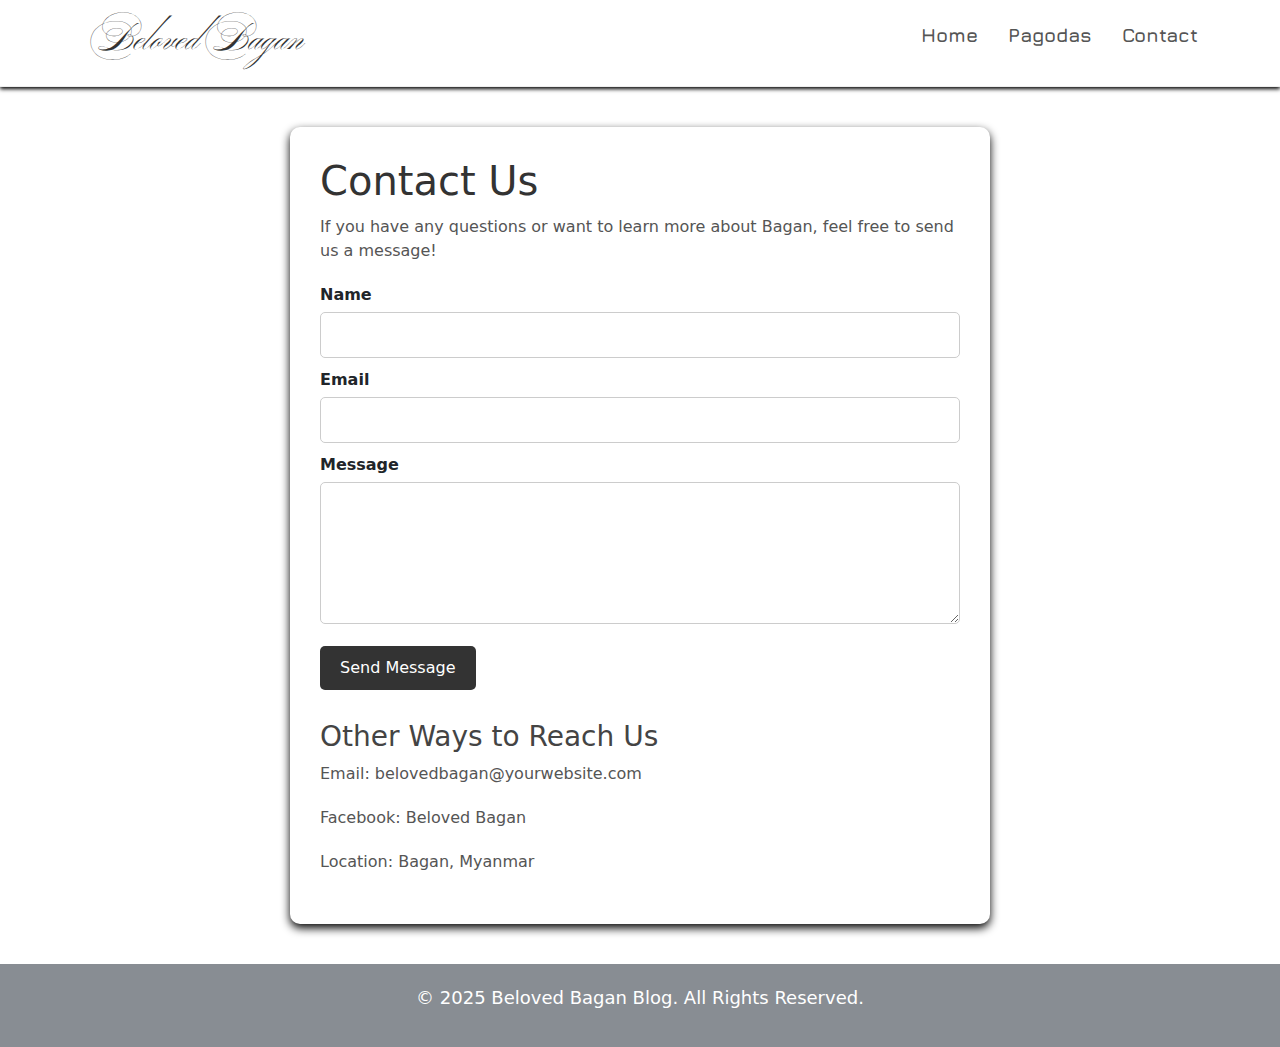
<file: contactus.html>
<!DOCTYPE html>
<html lang="en">
<head>
    <meta charset="UTF-8">
    <meta name="viewport" content="width=device-width, initial-scale=1.0">
    <title>Contact Us</title>
    <link rel="icon" type="image/icon" href="favicon.ico">
    <link rel="stylesheet" href="bagan.css">
   <link href="https://cdn.jsdelivr.net/npm/bootstrap@5.0.2/dist/css/bootstrap.min.css" rel="stylesheet">
    <!-- font -->
    <link rel="preconnect" href="https://fonts.googleapis.com">
    <link rel="preconnect" href="https://fonts.gstatic.com" crossorigin>
    <link href="https://fonts.googleapis.com/css2?family=Ballet:opsz@16..72&family=Bodoni+Moda+SC:ital,opsz,wght@0,6..96,400..900;1,6..96,400..900&family=Corben:wght@400;700&family=Croissant+One&family=Italianno&family=Jura:wght@300..700&family=Montserrat+Alternates:ital,wght@0,100;0,200;0,300;0,400;0,500;0,600;0,700;0,800;0,900;1,100;1,200;1,300;1,400;1,500;1,600;1,700;1,800;1,900&family=Overlock:ital,wght@0,400;0,700;0,900;1,400;1,700;1,900&family=Poiret+One&display=swap" rel="stylesheet">    
    <!-- font -->
     <style>
      body{
        visibility: hidden;
      }
    </style>
    <script>
      window.onload = () =>{
        document.body.style.visibility = 'visible';
      };
    </script>
  </head>
<body>
  <nav class="navbar">
      <div class="container">
        <!-- Logo -->
        <div class="logo">
            <span>Beloved Bagan</span>
        </div>
        <!--nav-->
        <ul class="nav-links">
            <li><a href="index.html">Home</a></li>
            <li><a href="kingandpagodas.html">Pagodas</a></li>
            <li><a href="contactus.html">Contact</a></li>
        </ul>
      </div>
    </nav>
    

  <div class="contact-page">
    <h1>Contact Us</h1>
    <p>
      If you have any questions or want to learn more about Bagan, feel free to send us a message!
    </p>

    <form class="contact-form" action="#" method="post">
        <label for="name">Name</label>
        <input type="text" id="name" name="name" required>

        <label for="email">Email</label>
        <input type="email" id="email" name="email" required>

        <label for="message">Message</label>
        <textarea id="message" name="message" rows="5" required></textarea>

        <button type="submit">Send Message</button>
    </form>

    <div class="contact-details">
        <h3>Other Ways to Reach Us</h3>
        <p>Email: belovedbagan@yourwebsite.com</p>
        <p>Facebook: Beloved Bagan</p>
        <p>Location: Bagan, Myanmar</p>
    </div>

  </div>
  <div class="footer">
      <div class="copyright">
        <p>© 2025 Beloved Bagan Blog. All Rights Reserved.</p>
      </div>
  </div>
</body>
</html>
</file>
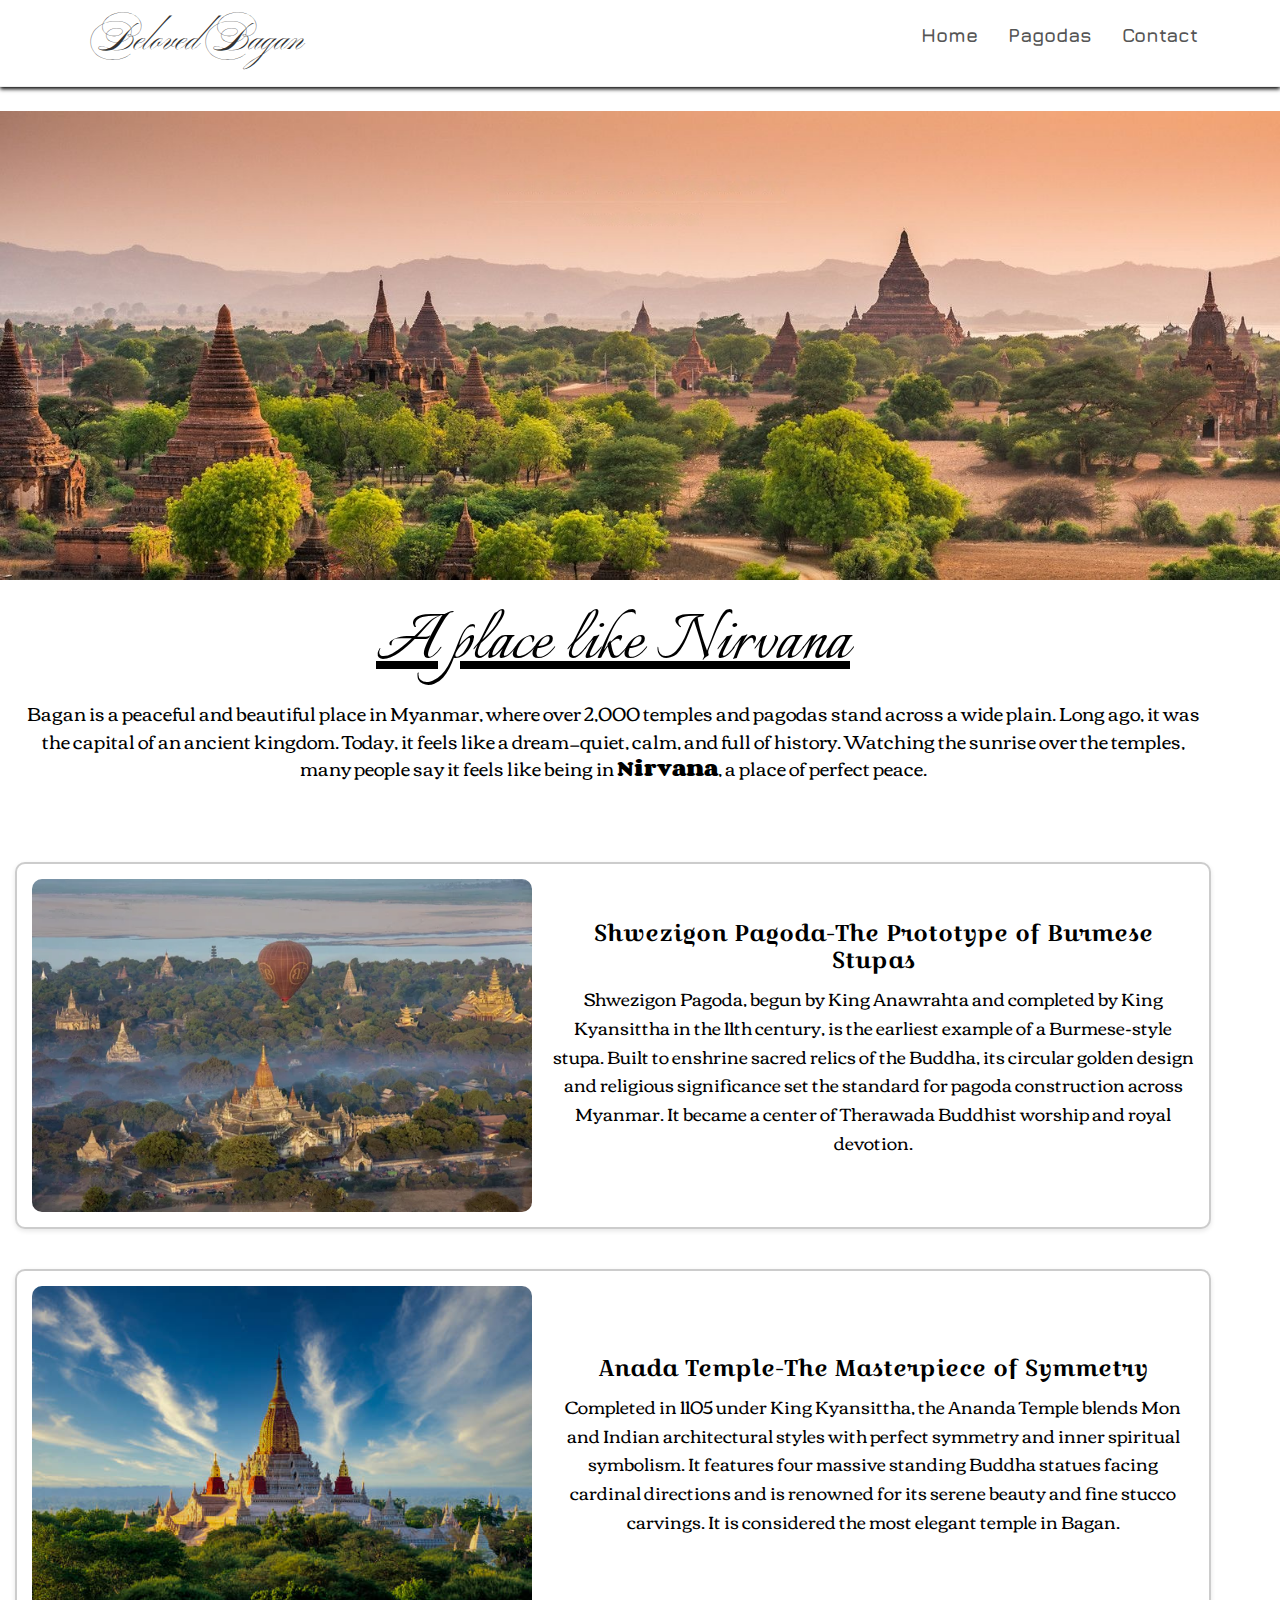
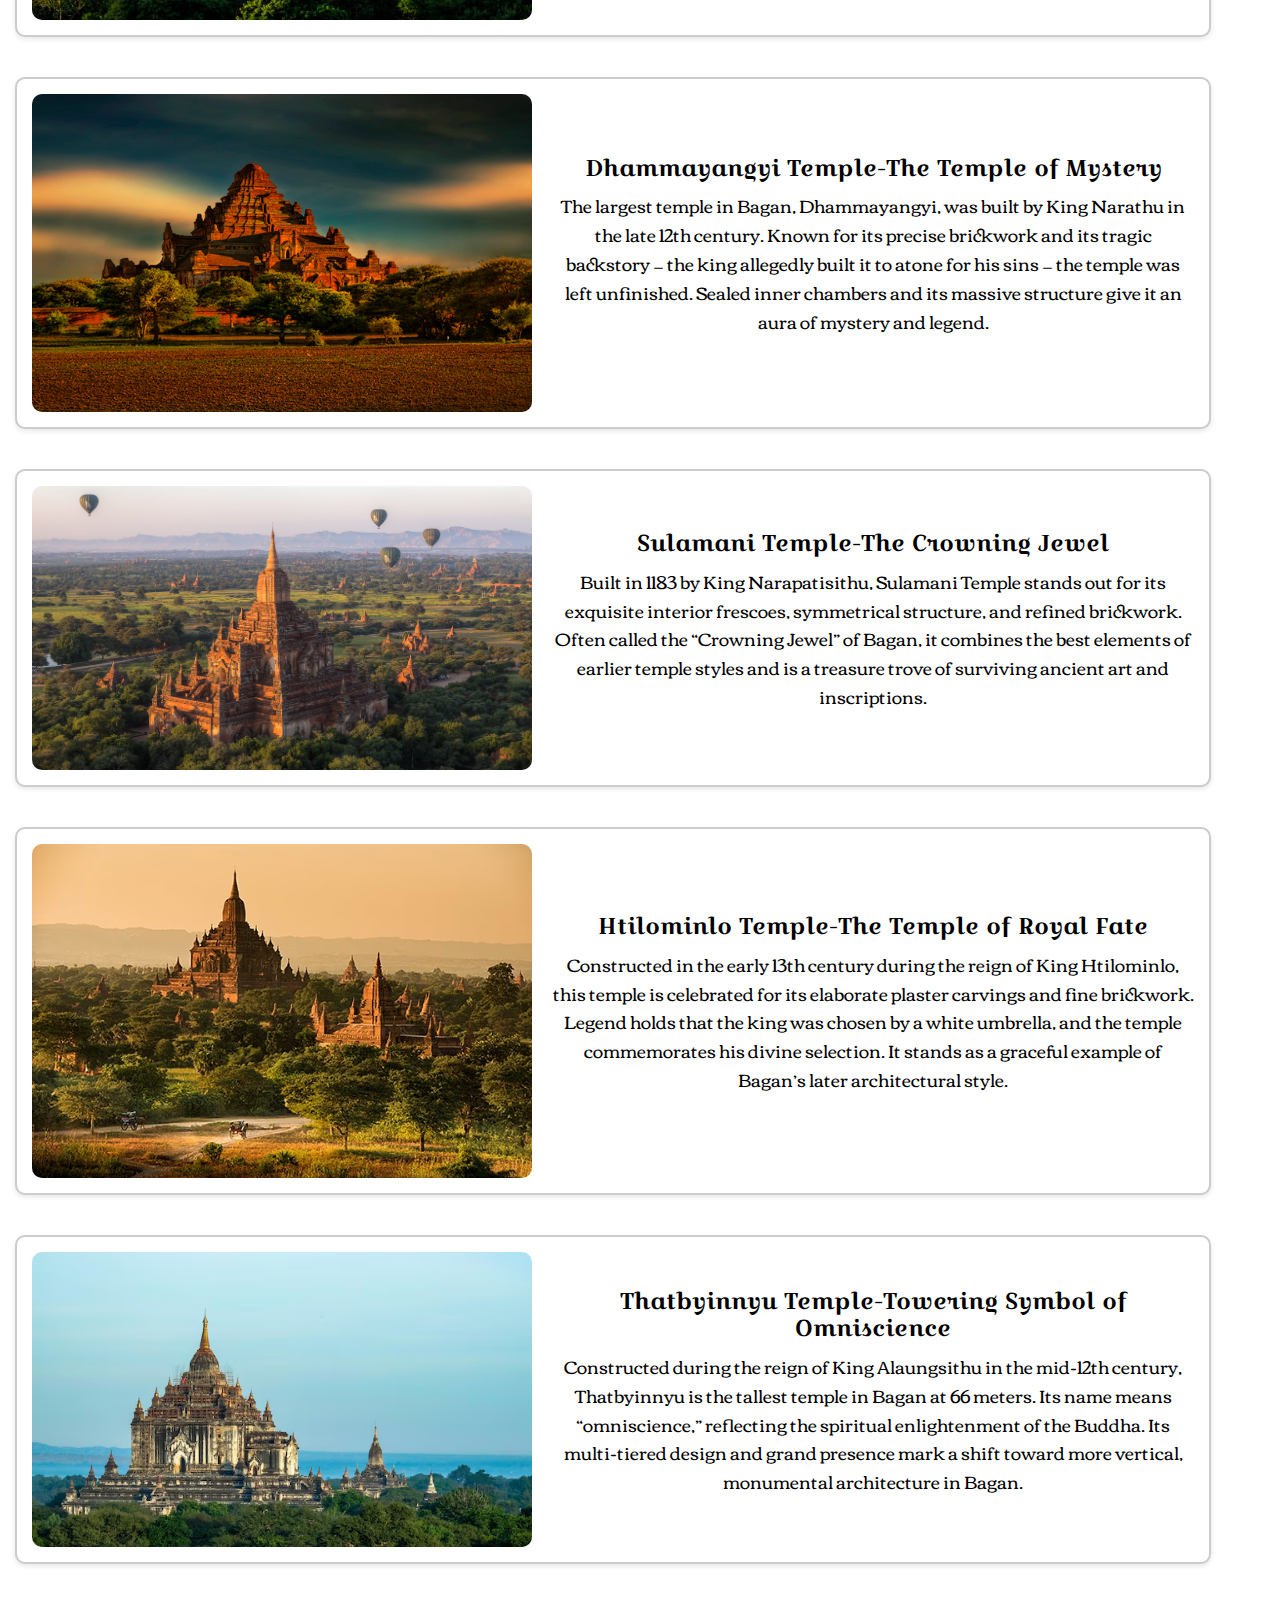
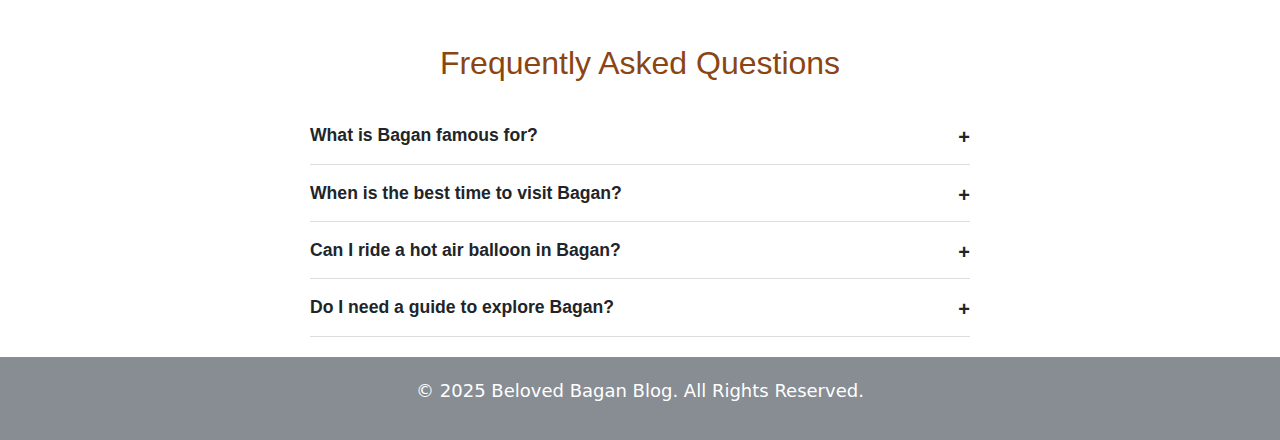
<file: kingandpagodas.html>
<!DOCTYPE html>
<html lang="en">
<head>
    <meta charset="UTF-8">
    <meta name="viewport" content="width=device-width, initial-scale=1.0">
    <title>Pagodas</title>
    <link rel="icon" type="image/icon" href="favicon.ico">
     <link rel="stylesheet" href="bagan.css">
    <link href="https://fonts.googleapis.com/css2?family=Ballet&family=Corben&family=Croissant+One&family=Italianno&family=Jura:wght@800&family=Montserrat+Alternates&family=Poiret+One&display=swap" rel="stylesheet">
   
   <link href="https://cdn.jsdelivr.net/npm/bootstrap@5.0.2/dist/css/bootstrap.min.css" rel="stylesheet">
    <!-- font -->
    <link rel="preconnect" href="https://fonts.googleapis.com">
    <link rel="preconnect" href="https://fonts.gstatic.com" crossorigin>
    <link href="https://fonts.googleapis.com/css2?family=Ballet:opsz@16..72&family=Bodoni+Moda+SC:ital,opsz,wght@0,6..96,400..900;1,6..96,400..900&family=Corben:wght@400;700&family=Croissant+One&family=Italianno&family=Jura:wght@300..700&family=Montserrat+Alternates:ital,wght@0,100;0,200;0,300;0,400;0,500;0,600;0,700;0,800;0,900;1,100;1,200;1,300;1,400;1,500;1,600;1,700;1,800;1,900&family=Overlock:ital,wght@0,400;0,700;0,900;1,400;1,700;1,900&family=Poiret+One&display=swap" rel="stylesheet">    
    <!-- font -->
   
     <style>
      body{
        visibility: hidden;
      }
    </style>
    <script>
      window.onload = () =>{
        document.body.style.visibility = 'visible';
      };
    </script>
  </head>
<body style="overflow-x: hidden;">
    <nav class="navbar">
      <div class="container">
        <!-- Logo -->
        <div class="logo">
            <span>Beloved Bagan</span>
        </div>
        <!--nav-->
        <ul class="nav-links">
            <li><a href="index.html">Home</a></li>
            <li><a href="kingandpagodas.html">Pagodas</a></li>
            <li><a href="contactus.html">Contact</a></li>
        </ul>
      </div>
    </nav>
    <br>
    <img src="bg3.jpg" class="d-block w-100 " alt="...">

  <div class="Pagodas">
        <h1><ins>A place like Nirvana</ins></h1>
        <p class="n">Bagan is a peaceful and beautiful place in Myanmar, where over 2,000 temples and pagodas stand across a wide plain. Long ago, it was the capital of an ancient kingdom. Today, it feels like a dream—quiet, calm, and full of history. Watching the sunrise over the temples, many people say it feels like being in <b>Nirvana</b>, a place of perfect peace.</p>
        <br>

    <div class="temple-section">
      <img src="shwezigon1.jpg" alt="Shwezigon Pagoda" class="temple-image">
      <div class="oneimage"  data-aos="fade-left"></div>
      <div class="temple-text">
        <h2>Shwezigon Pagoda-The Prototype of Burmese Stupas</h2>
        <p>
          Shwezigon Pagoda, begun by King Anawrahta and completed by King Kyansittha
          in the 11th century, is the earliest example of a Burmese-style stupa. Built to enshrine sacred relics of the Buddha, its circular golden design and religious significance set the standard for pagoda construction across Myanmar. It became a center of Therawada Buddhist worship and royal devotion.
        </p>
      </div>
    </div>

    <div class="temple-section">
      <img src="anadatemple.jpg" alt="Ananda Temple" class="temple-image">
      <div class="temple-text">
        <h2>Anada Temple-The Masterpiece of Symmetry</h2>
        <p>
         Completed in 1105 under King Kyansittha, the Ananda Temple blends Mon and Indian architectural styles with perfect symmetry and inner spiritual symbolism. It features four massive standing Buddha statues facing cardinal directions and is renowned for its serene beauty and fine stucco carvings. It is considered the most elegant temple in Bagan.
        </p>
      </div>
    </div>

    <div class="temple-section">
      <img src="dhammayangyi1.jpg" alt="Dhammayangyi Temple" class="temple-image">
      <div class="temple-text">
        <h2>Dhammayangyi  Temple-The Temple of Mystery</h2>
        <p>
          The largest temple in Bagan, Dhammayangyi, was built by King Narathu in the late 12th century. Known for its precise brickwork and its tragic backstory — the king allegedly built it to atone for his sins — the temple was left unfinished. Sealed inner chambers and its massive structure give it an aura of mystery and legend.
        </p>
      </div>
    </div>

    <div class="temple-section">
      <img src="sulamani.jpg" alt="Sulamani Temple" class="temple-image">
      
      <div class="temple-text">
        <h2>Sulamani Temple-The Crowning Jewel</h2>
        <p>
          Built in 1183 by King Narapatisithu, Sulamani Temple stands out for its exquisite interior frescoes, symmetrical structure, and refined brickwork. Often called the “Crowning Jewel” of Bagan, it combines the best elements of earlier temple styles and is a treasure trove of surviving ancient art and inscriptions.
        </p>
      </div>
    </div>

    <div class="temple-section">
      <img src="htilominlo.jpg" alt="Htilominlo Temple" class="temple-image">
      <div class="temple-text">
        <h2>Htilominlo Temple-The Temple of Royal Fate</h2>
        <p>
          Constructed in the early 13th century during the reign of King Htilominlo, this temple is celebrated for its elaborate plaster carvings and fine brickwork. Legend holds that the king was chosen by a white umbrella, and the temple commemorates his divine selection. It stands as a graceful example of Bagan’s later architectural style.
        </p>
      </div>
    </div>

    <div class="temple-section">
      <img src="thatbyinnyu.jpg" alt="Thatbyinnyu Temple" class="temple-image">
      <div class="temple-text">
        <h2>Thatbyinnyu Temple-Towering Symbol of Omniscience</h2>
        <p>
          Constructed during the reign of King Alaungsithu in the mid-12th century, Thatbyinnyu is the tallest temple in Bagan at 66 meters. Its name means “omniscience,” reflecting the spiritual enlightenment of the Buddha. Its multi-tiered design and grand presence mark a shift toward more vertical, monumental architecture in Bagan.
        </p>
      </div>
    </div>
  </div>  
    <!-- FAQ -->
    <div class="faq-section">
    <div class="faq-title">Frequently Asked Questions</div>

    <div class="faq">
      <div class="faq-question">What is Bagan famous for?</div>
      <div class="faq-answer">Bagan is famous for its thousands of ancient Buddhist temples, pagodas, and ruins that date back to the 11th to 13th centuries.</div>
    </div>

    <div class="faq">
      <div class="faq-question">When is the best time to visit Bagan?</div>
      <div class="faq-answer">The best time to visit Bagan is from November to February when the weather is cooler and dry.</div>
    </div>

    <div class="faq">
      <div class="faq-question">Can I ride a hot air balloon in Bagan?</div>
      <div class="faq-answer">Yes! Hot air balloon rides over Bagan are a popular way to see the temples from above, especially during sunrise.</div>
    </div>

    <div class="faq">
      <div class="faq-question">Do I need a guide to explore Bagan?</div>
      <div class="faq-answer">A guide is not required, but hiring one can help you understand the rich history and culture of the area more deeply.</div>
    </div>
  </div>
  <!-- Footer -->
  <div class="footer">
    <div class="copyright">
      <p>© 2025 Beloved Bagan Blog. All Rights Reserved.</p>
    </div>
  </div>

     <script>
        function setupFAQToggle() {
      const faqs = document.querySelectorAll('.faq');
      faqs.forEach(faq => {
        const question = faq.querySelector('.faq-question');
        question.addEventListener('click', () => {
          faq.classList.toggle('open');
        });
      });
    }
    setupFAQToggle();
    </script>
    <script src="https://cdn.jsdelivr.net/npm/@popperjs/core@2.9.2/dist/umd/popper.min.js" integrity="sha384-IQsoLXl5PILFhosVNubq5LC7Qb9DXgDA9i+tQ8Zj3iwWAwPtgFTxbJ8NT4GN1R8p" crossorigin="anonymous"></script>
   
</body>
</html>
</file>
<file: bagan.css>
*{
  margin: 0;
  padding: 0;
  box-sizing: border-box;
}

body {
  font-family: 'Segoe UI', sans-serif;
  background-color: #fff;
}

.navbar {
  background-color: #ffffff;
  border-bottom: 1px solid #eee;
  box-shadow: 0 2px 4px rgba(0, 0, 0, 1.2);
}

.container {
  max-width: 1200px;
  margin: auto;
  padding: 5px;
  display: flex;
  justify-content: space-between;
  align-items: center;
  height: 70px;
}

.logo {
  display: flex;
  align-items: center;
}

.logo span {
  font-family: "Ballet", cursive;
  font-size: 2.4rem;
  font-weight: bold;
  color: #333;
  margin-left:10px;
}

.nav-links {
  list-style: none;
  display: flex;
  gap: 30px;
}

.nav-links a {
  font-family: "Jura", sans-serif;
  font-weight: 800; 
  text-decoration: none;
  color: #555;
  font-size: 1.2rem;
  transition: color 0.3s ease;
}

.nav-links a:hover {
  color: #000; 
}

@media (max-width: 768px) {
  .nav-links {
    display: none;
  }
}
.carousel-item{
	height:85vh;
  width: 25vw;
	background: #777;
	color: white;
	background-color: unset;
	position: relative;
	background-size: cover;

}
.carousel-indicators {
	margin-left: 10%;
  
}
.carousel-control-prev-icon{
  background-color: #665656;
  border-radius: 15%;
}
 .carousel-control-next-icon{
  background-color: #665656;
  border-radius: 15%;
 }
.startofbg{
    text-align: center;
   display: block;
}
.startofbg h1{
    font-family: "Poiret One", sans-serif;
}
.startofbg p{
    font-family: "Montserrat Alternates", sans-serif;
   font-size: 1.2em;
}
.card-container {
  display: grid;
  grid-template-columns: repeat(2, 1fr);
  gap: 20px;
  padding: 20px;
  max-width: 100%;
  margin: 0 auto;
  width: 65vw;
  /* height: 75vh; */
}

.card {
  background: #f8f8f8;
  border: 1px solid #ddd;
  border-radius: 10px;
  padding: 15px;
  text-align: center;
  box-shadow: 0 4px 6px rgba(0,0,0,0.1);
  transition: transform 0.3s ease;
}

.card:hover {
  transform: translateY(-5px);
}

.card img {
  width: 100%;
  height: 150px;
  object-fit: cover;
  border-radius: 8px;
}

.card h3 {
  margin: 10px 0 5px;
  font-size: 1.2em;
  color: #333;
}

.card p {
  font-size: 0.95em;
  color: #555;
}


.Explore{
 display: flex;
 align-items: center;
 justify-content: center;
 gap: 5px;
 font-family: inherit;
 font-size: 13px;
 font-weight: 800;
 text-transform: uppercase;
 letter-spacing: 0.4px;
 color: #6891c6;
 background-color: #e0e8ef;
 border-style: solid;
 border-width: 0.5vw;
 border-color: rgba(255, 255, 255, 0.333);
 border-radius: 80px 80px 80px 80px;
 padding: 16px 24px 16px 28px;
 transform: translate(0px, 0px) rotate(0deg);
 transition: 0.2s;
 box-shadow: -4px -2px 16px 0px #ffffff, 4px 2px 16px 0px rgba(0, 0, 0, 0.48);
}

.Explore:hover {
 color: #6891c6;
 background-color: #d0cfcf;
 box-shadow: -2px -1px 8px 0px #ffffff, 2px 1px 8px 0px rgb(95 157 231 / 48%);
}

.Explore:active {
 box-shadow: none;
}
.footer
{
  display:flex;
  justify-content: space-around;
  background-color: #888d93;
  color: #fff;
  padding:20px;
  text-align: center;
  font-size: 18px; 
}
.contactus .copyright{
    width: 48%;
}
.copyright{
    text-align: center;
}


.contact-page {
  max-width: 700px;
  margin: 40px auto;
  background: #fff;
  padding: 30px;
  border-radius: 10px;
  box-shadow: 0 4px 10px rgba(0,0,0,4);
}

.contact-page h1 {
  margin-bottom: 10px;
  color: #333;
}

.contact-page p {
  margin-bottom: 20px;
  color: #555;
}

.contact-form label {
  display: block;
  margin: 10px 0 5px;
  font-weight: bold;
}

.contact-form input,
.contact-form textarea {
  width: 100%;
  padding: 10px;
  border: 1px solid #ccc;
  border-radius: 5px;
}

.contact-form button {
  margin-top: 15px;
  padding: 10px 20px;
  background-color: #333;
  color: white;
  border: none;
  border-radius: 5px;
  cursor: pointer;
}

.contact-form button:hover {
  background-color: #555;
}

.contact-details
{
  margin-top: 30px;
  color: #444;
}

.Pagodas
{
  margin-top: 50px;
  background: #ffffff;
  padding: 10px;
  text-align: center;
  margin: 5px;
  color: rgb(0, 0, 0);
  border-radius: 2%;
  width: 95vw;

}
.Pagodas h1
{
  font-size: 5em;
  font-family: "Italianno", cursive;
}
.Pagodas h2{
  font-family: "Croissant One", serif;
}
.Pagodas p{
  font-family: "Corben", serif;
}
.n{
  font-size: 18.5px;
}

.temple-section {
  border: 2px solid #ccc;
  border-radius: 10px;
  padding: 15px;
  margin: 40px 0;
  display: flex;
  align-items: center;
  background-color: #ffffff;
  box-shadow: 0 2px 5px rgba(0, 0, 0, 0.1);
}
.temple-section:hover{
  transform: translateY(-8px);
  box-shadow: 0 8px 20px rgba(0, 0, 0, 0.5);
  transition-duration: 0.2s;
}
.temple-section:hover .temple-image{
  transform: scale(1.05);
}
.temple-image {
  width: 500px;
  height: auto;
  border-radius: 10px;
  margin-right: 20px;
}

.temple-text h2 {
  font-size: 23px;
  margin-bottom: 10px;
}

.temple-text p {
  font-size: 18px;
  line-height: 1.6;
}

    /* FAQ */
.faq-section {
      max-width: 700px;
      margin: 0 auto;
      padding: 20px 20px;
      font-family: Arial, sans-serif;
    }

    .faq-title {
      text-align: center;
      font-size: 2em;
      margin-bottom: 20px;
      color: #8B4513;
    }

    .faq {
      border-bottom: 1px solid #ddd;
      padding: 15px 0;
    }

    .faq-question {
      cursor: pointer;
      font-weight: bold;
      font-size: 1.1em;
      position: relative;
    }

    .faq-question::after {
      content: '+';
      position: absolute;
      right: 0;
      font-size: 20px;
      transition: transform 0.3s ease;
    }

    .faq.open .faq-question::after {
      content: '-';
    }

    .faq-answer {
      display: none;
      margin-top: 10px;
      color: #333;
      font-size: 1.2rem;
    }

    .faq.open .faq-answer {
      display: block;
    }
</file>
